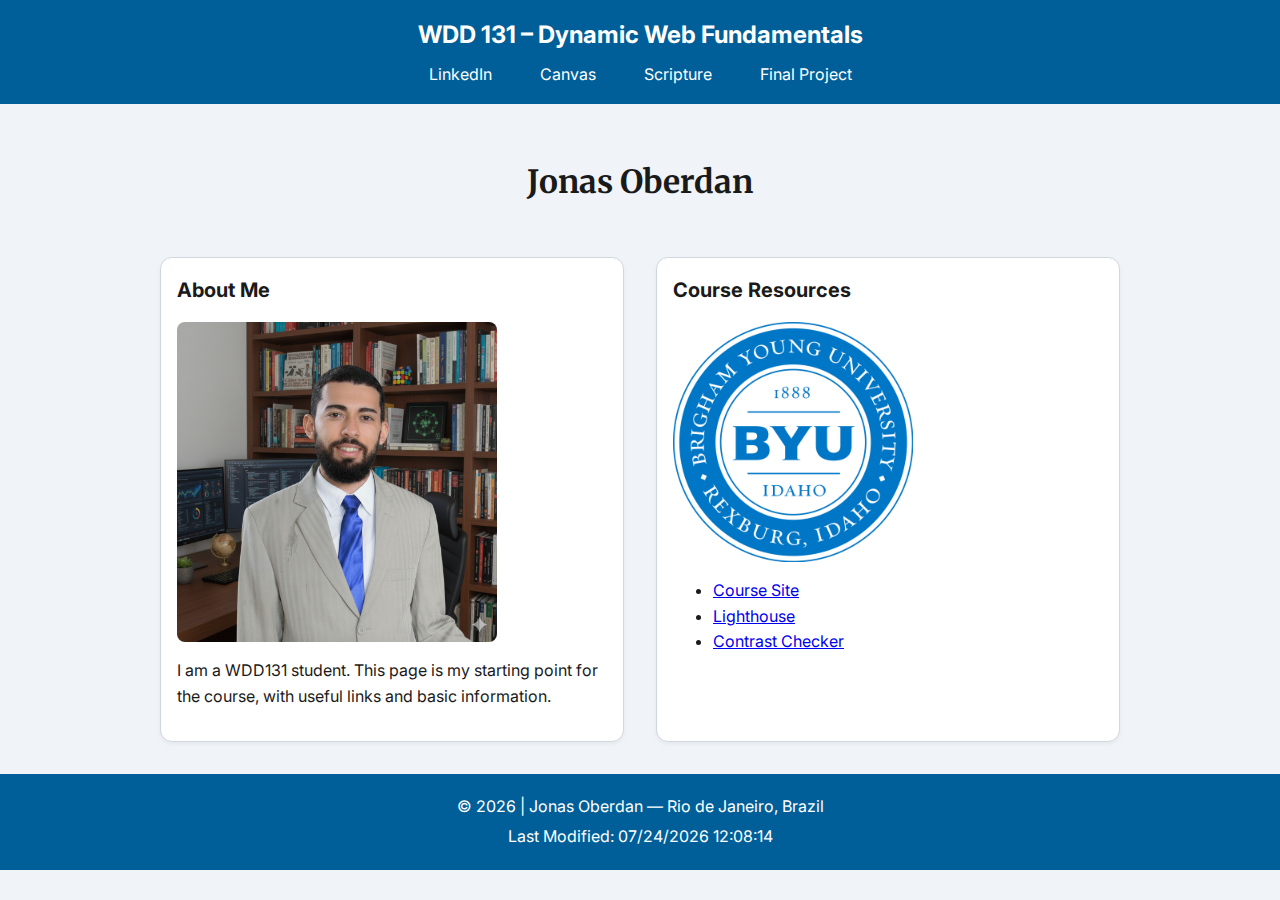
<file: index.html>
<!DOCTYPE html>
<html lang="en">

<head>
    <meta charset="UTF-8">
    <meta name="viewport" content="width=device-width, initial-scale=1">
    <title>WDD 131 – Dynamic Web Fundamentals – Jonas Oberdan</title>
    <meta name="description"
        content="WDD 131 – Dynamic Web Fundamentals. Jonas Oberdan. Página inicial com navegação, cards, imagens locais otimizadas e informações dinâmicas.">
    <meta name="author" content="Jonas Oberdan">

    <!-- Google Fonts (opcional) -->
    <link rel="preconnect" href="https://fonts.googleapis.com">
    <link rel="preconnect" href="https://fonts.gstatic.com" crossorigin>
    <link
        href="https://fonts.googleapis.com/css2?family=Inter:wght@400;600&family=Merriweather:wght@400;700&display=swap"
        rel="stylesheet">

    <!-- CSS -->
    <link rel="stylesheet" href="styles/base.css">

    <!-- JS -->
    <script src="scripts/getdates.js" defer></script>
</head>

<body>
    <!-- HEADER -->
    <header>
        <span id="course-title">WDD 131 – Dynamic Web Fundamentals</span>
        <nav aria-label="Primary">
            <ul>
                <li><a href="https://www.linkedin.com/in/jonas-oberdan-fullstack-datascience/" target="_blank"
                        rel="noopener">LinkedIn</a></li>
                <li><a href="https://byupw.instructure.com/" target="_blank" rel="noopener">Canvas</a></li>
                <li><a href="https://www.churchofjesuschrist.org/study/scriptures/bofm/1-ne/3?lang=eng&id=p7#p7"
                        target="_blank" rel="noopener">Scripture</a></li>
                <li><a href="https://joberdan88.github.io/wdd131-dynamic-web-fundamentals/week01/basic-layout.html"
                        aria-label="Final Project placeholder">Final Project</a></li>
            </ul>
        </nav>
    </header>

    <!-- MAIN -->
    <main>
        <h1>Jonas Oberdan</h1>

        <section class="card">
            <h2>About Me</h2>
            <img src="images/profile.png" alt="Portrait of Jonas Oberdan" width="320" height="320">
            <p>
                I am a WDD131 student. This page is my starting point for the course, with useful links and basic
                information.
            </p>
        </section>

        <section class="card">
            <h2>Course Resources</h2>
            <img src="images/byui-logo.png" alt="BYU-Idaho logo" width="240" height="240">
            <ul>
                <li><a href="https://byui-cse.github.io/wdd131-ww-course/" target="_blank" rel="noopener">Course
                        Site</a></li>
                <li><a href="https://developer.chrome.com/docs/lighthouse/overview/" target="_blank"
                        rel="noopener">Lighthouse</a></li>
                <li><a href="https://webaim.org/resources/contrastchecker/" target="_blank" rel="noopener">Contrast
                        Checker</a></li>
            </ul>
        </section>
    </main>

    <!-- FOOTER -->
    <footer>
        <p>
            &copy; <span id="currentyear"></span> | Jonas Oberdan — Rio de Janeiro, Brazil
        </p>
        <p id="lastModified"></p>
    </footer>
</body>

</html>
</file>
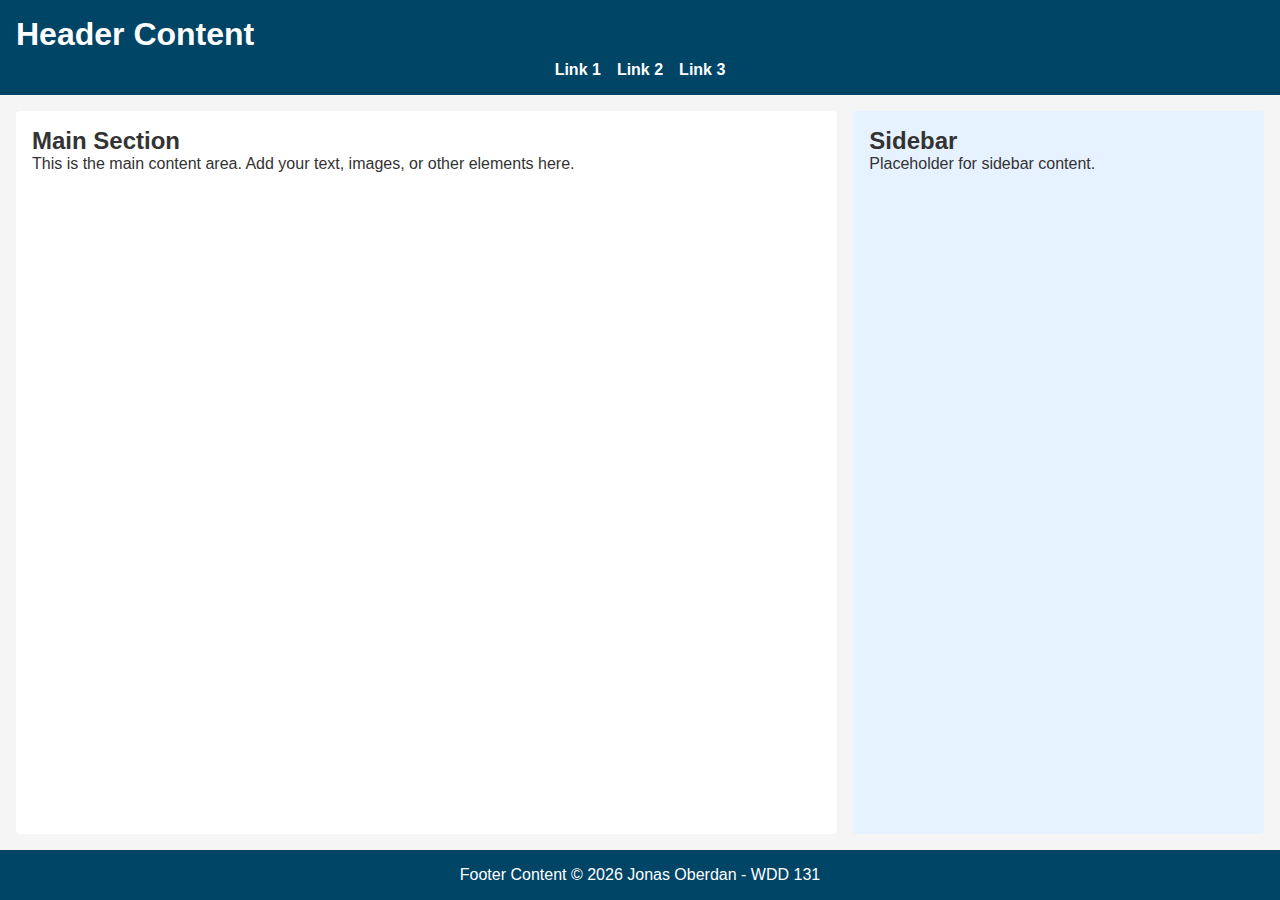
<file: week01/basic-layout.html>
<!DOCTYPE html>
<html lang="en">

<head>
    <meta charset="UTF-8">
    <meta name="viewport" content="width=device-width, initial-scale=1.0">
    <title>Jonas Oberdan - WDD 131</title>
    <link rel="stylesheet" href="styles/layout.css">
</head>

<body>
    <header>
        <h1>Header Content</h1>
        <nav>
            <ul>
                <li><a href="#">Link 1</a></li>
                <li><a href="#">Link 2</a></li>
                <li><a href="#">Link 3</a></li>
            </ul>
        </nav>
    </header>

    <main>
        <section>
            <h2>Main Section</h2>
            <p>This is the main content area. Add your text, images, or other elements here.</p>
        </section>
        <aside>
            <h2>Sidebar</h2>
            <p>Placeholder for sidebar content.</p>
        </aside>
    </main>

    <footer>
        <p>Footer Content © 2026 Jonas Oberdan - WDD 131</p>
    </footer>
</body>

</html>
</file>
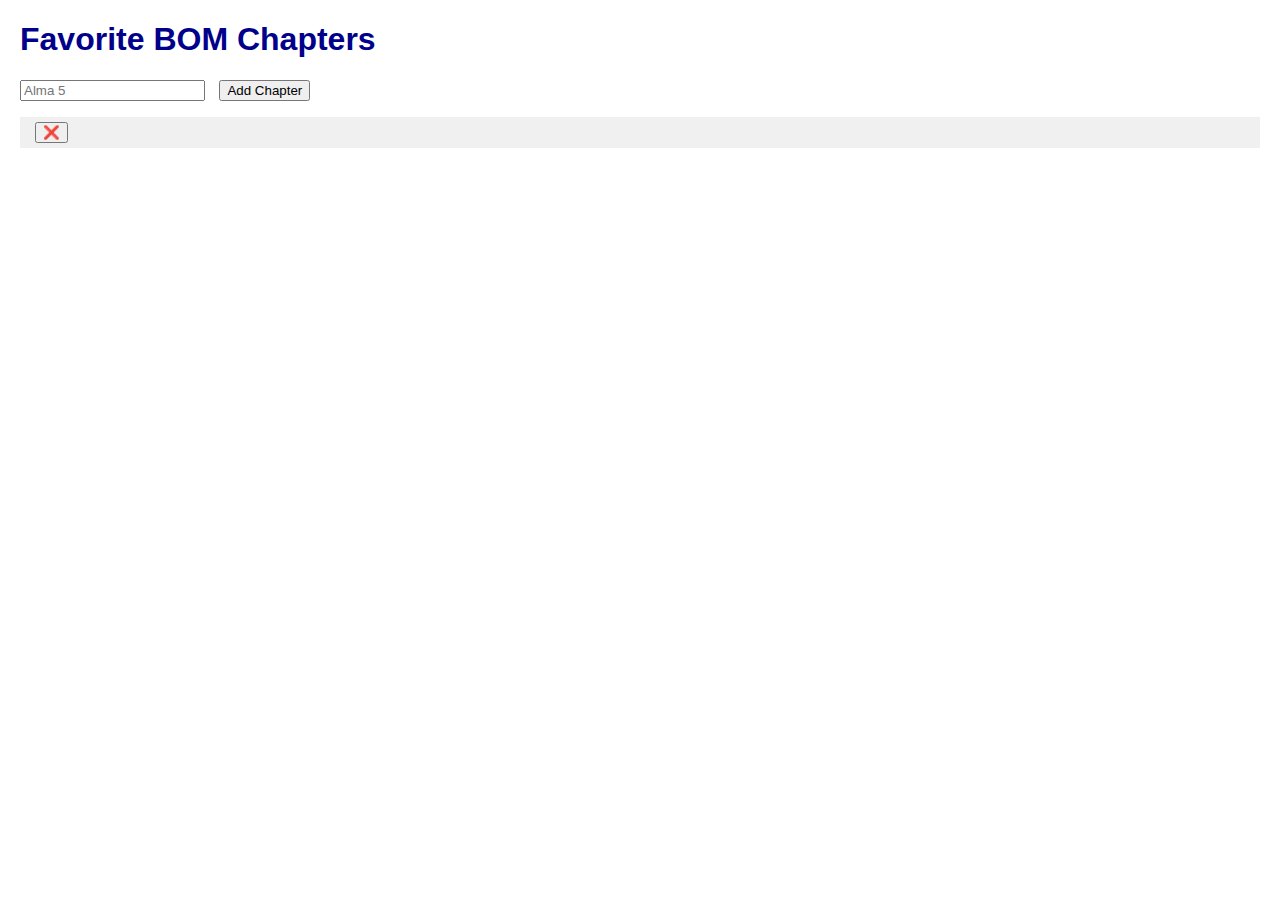
<file: week02/bom.html>
<!DOCTYPE html>
<html lang="en">
<head>
  <meta charset="UTF-8">
  <meta name="viewport" content="width=device-width, initial-scale=1.0">
  <title>BOM Chapters</title>
  <link rel="stylesheet" href="styles/bom.css">
</head>
<body>
  <h1>Favorite BOM Chapters</h1>
  
  <div>
    <input type="text" id="favchap" placeholder="Alma 5">
    <button>Add Chapter</button>
  </div>
  
  <ul id="list"></ul>

  <script src="scripts/bom.js"></script>
</body>
</html>
</file>
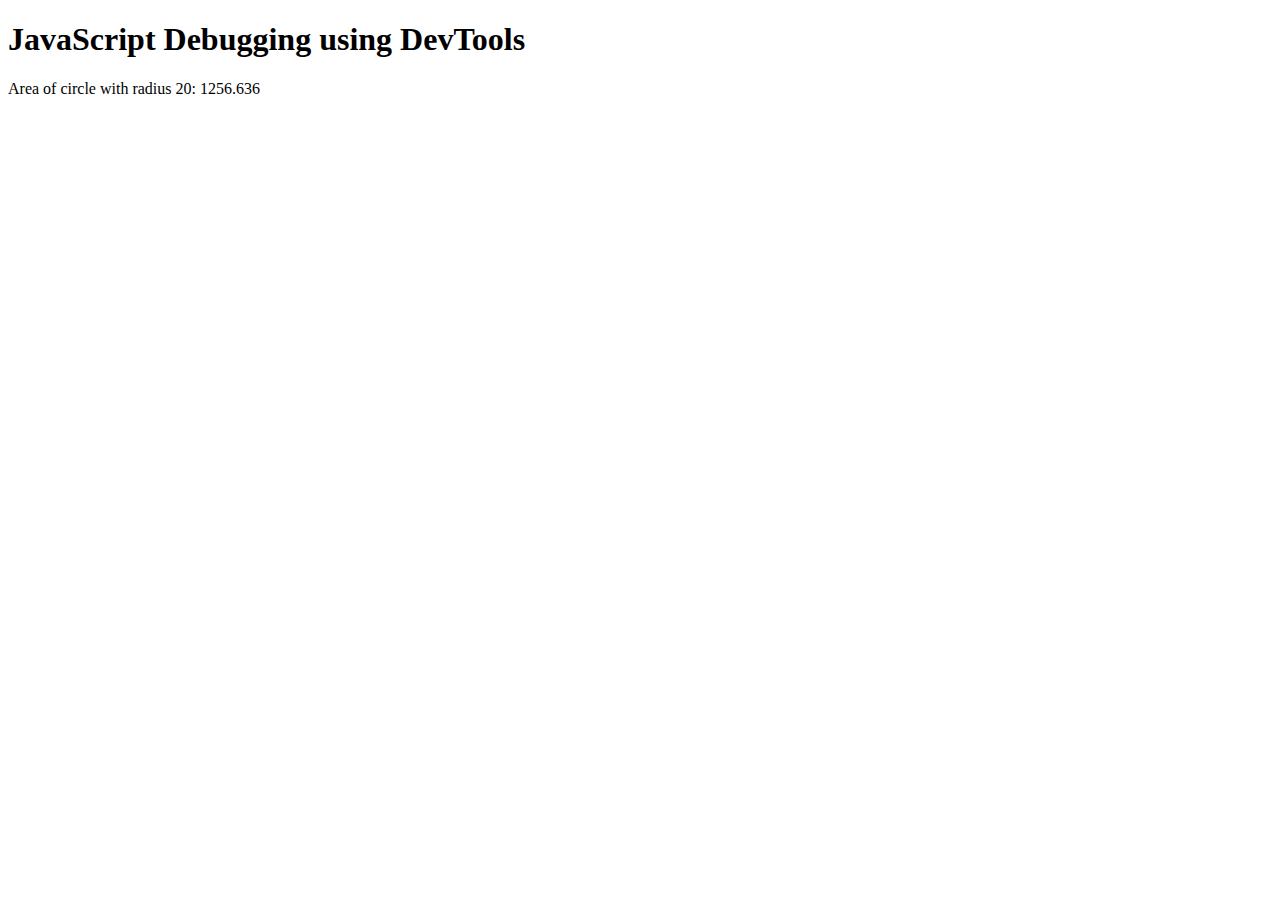
<file: week02/debugging.html>
<!DOCTYPE html>
<html lang="en">

<head>
    <meta charset="UTF-8">
    <meta name="viewport" content="width=device-width, initial-scale=1.0">
    <title>JavaScript Debugging</title>
</head>

<body>
    <h1>JavaScript Debugging using DevTools</h1>
    <p>
        Area of circle with radius <span id="radius"></span>:
        <span id="area"></span>
    </p>

    <!-- Link to the debugging.js file -->
    <script src="scripts/debugging.js"></script>
</body>

</html>
</file>
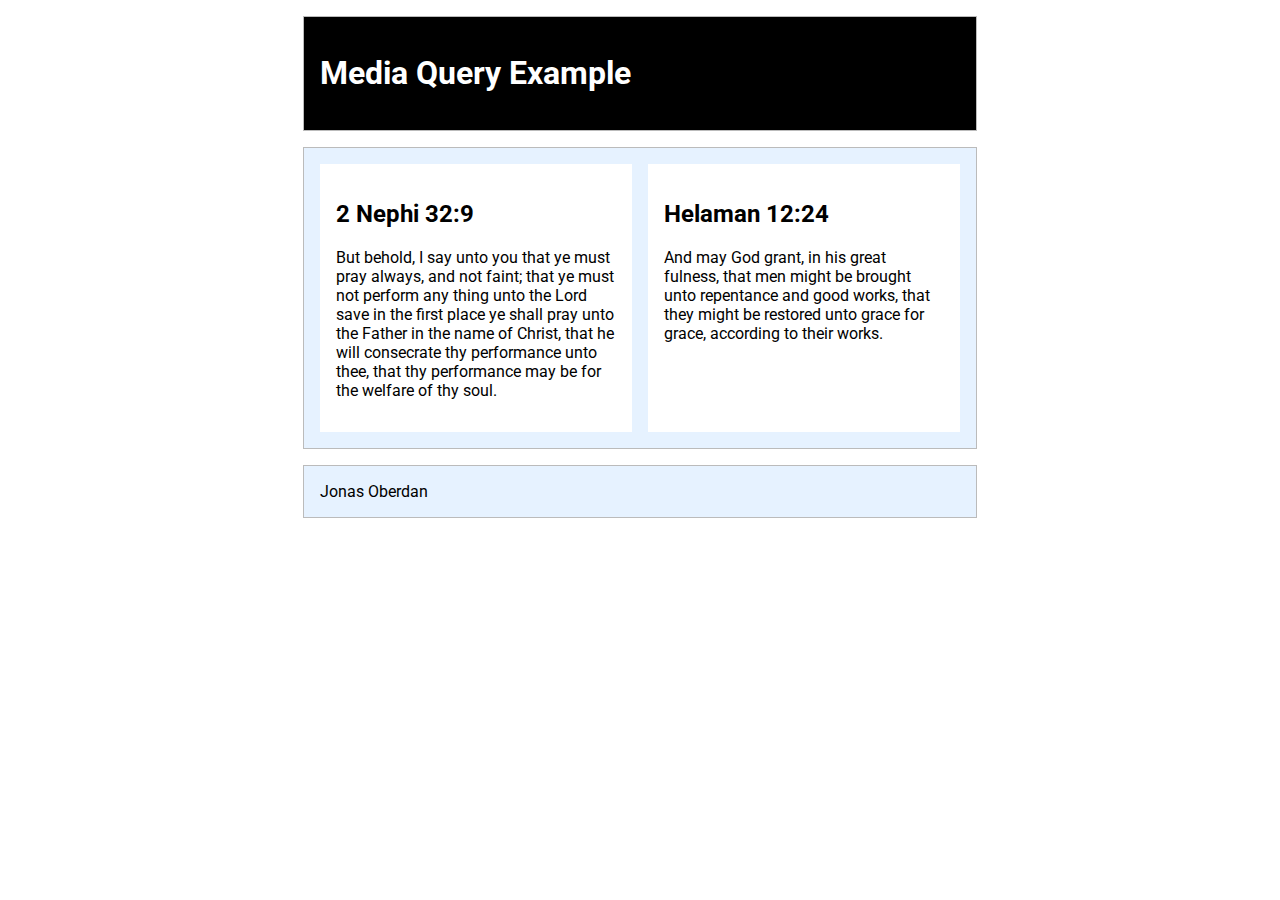
<file: week02/media-query.html>
<!DOCTYPE html>
<html lang="en">

<head>
  <!-- Metadados -->
  <meta charset="utf-8">
  <meta name="viewport" content="width=device-width, initial-scale=1.0">
  <title>WDD 131 – Media Query Example</title>
  <meta name="description" content="Media query learning activity example page.">
  <meta name="author" content="Jonas Oberdan">

  <!-- Fonte Google Roboto -->
  <link rel="preconnect" href="https://fonts.googleapis.com">
  <link rel="preconnect" href="https://fonts.gstatic.com" crossorigin>
  <link href="https://fonts.googleapis.com/css2?family=Roboto&display=swap" rel="stylesheet">

  <!-- CSS -->
  <link rel="stylesheet" href="styles/media-query.css">
  <link rel="stylesheet" href="styles/media-query-large.css">
</head>

<body>
  <header>
    <h1>Media Query Example</h1>
  </header>

  <main>
    <section>
      <h2>2 Nephi 32:9</h2>
      <p>But behold, I say unto you that ye must pray always, and not faint; that ye must not perform any thing unto the
        Lord save in the first place ye shall pray unto the Father in the name of Christ, that he will consecrate thy
        performance unto thee, that thy performance may be for the welfare of thy soul.</p>
    </section>

    <section>
      <h2>Helaman 12:24</h2>
      <p>And may God grant, in his great fulness, that men might be brought unto repentance and good works, that they
        might be restored unto grace for grace, according to their works.</p>
    </section>
  </main>

  <footer>
    Jonas Oberdan
  </footer>
</body>

</html>
</file>
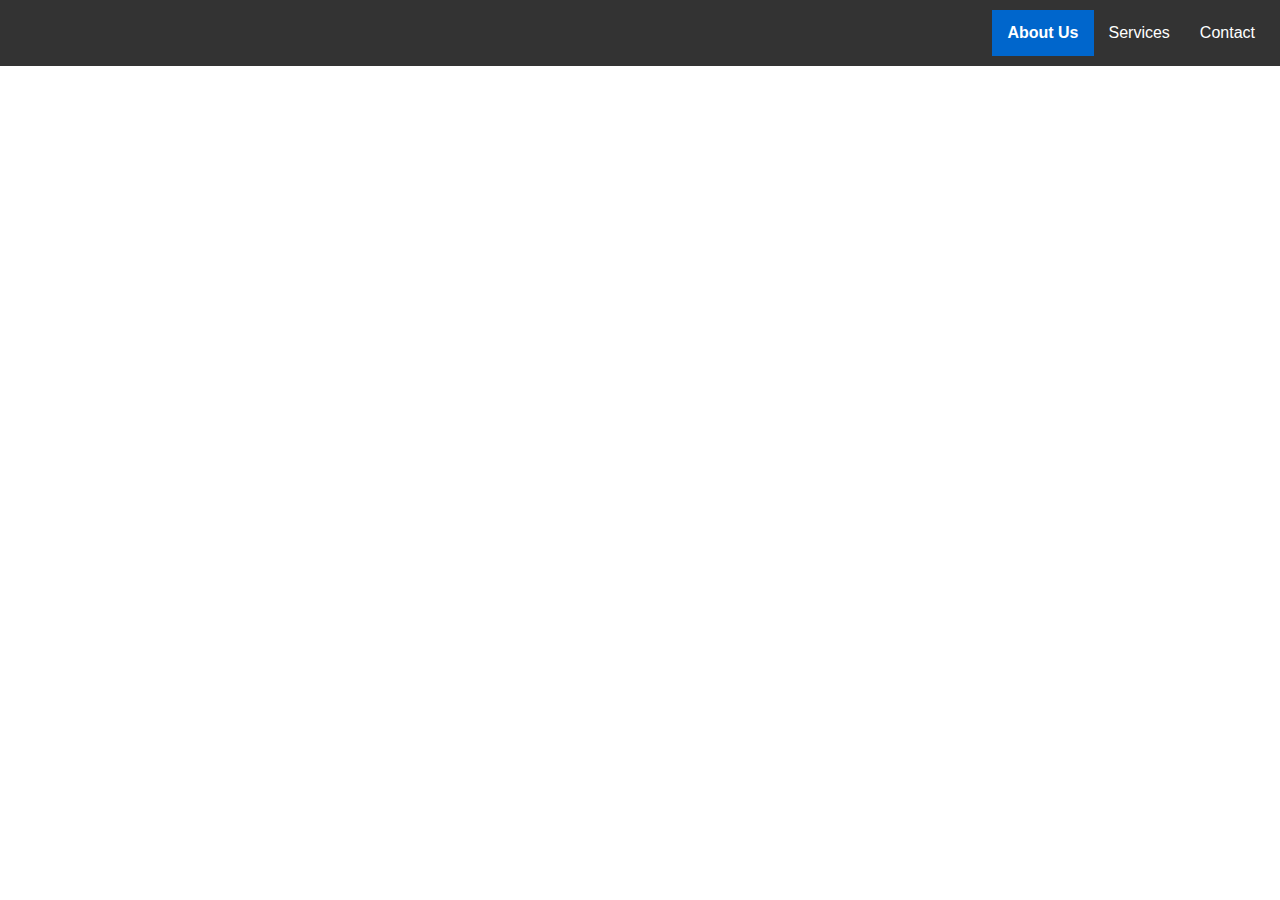
<file: week02/menu.html>
<!DOCTYPE html>
<html lang="en">
<head>
  <meta charset="UTF-8">
  <meta name="viewport" content="width=device-width, initial-scale=1.0">
  <title>Responsive Menu</title>
  <link rel="stylesheet" href="styles/menu.css">
</head>
<body>
  <header>
    <button id="menuButton">≡</button>
    <nav id="navMenu">
      <a href="#" class="active">About Us</a>
      <a href="#">Services</a>
      <a href="#">Contact</a>
    </nav>
  </header>
  <script src="scripts/menu.js"></script>
</body>
</html>
</file>
<file: styles/base.css>
/* ===========================
   Paleta de cores e fontes
   =========================== */
:root {
  --bg: #f0f4f8;
  --text: #1a1a1a;
  --muted: #555;
  --primary: #005f99;
  --primary-hover: #004070;
  --card-bg: #ffffff;
  --border: #d0d7de;
  --maxw: 960px;
}

body {
  margin: 0;
  font-family: 'Inter', sans-serif;
  background-color: var(--bg);
  color: var(--text);
  line-height: 1.6;
}

/* ===========================
   Cabeçalho
   =========================== */
header {
  background-color: var(--primary);
  color: white;
  padding: 1rem;
  text-align: center;
}

#course-title {
  display: block;
  font-size: 1.5rem;
  font-weight: bold;
  margin-bottom: 0.5rem;
}

/* ===========================
   Navegação
   =========================== */
nav ul {
  list-style: none;
  padding: 0;
  margin: 0;
  display: flex;
  justify-content: center;
  gap: 1rem;
  flex-wrap: wrap;
}

nav a {
  color: white;
  text-decoration: none;
  padding: 0.5rem 1rem;
  border-radius: 6px;
  transition: background-color 0.2s ease;
}

nav a:hover {
  background-color: var(--primary-hover);
}

/* ===========================
   Conteúdo principal
   =========================== */
main {
  max-width: var(--maxw);
  margin: 2rem auto;
  padding: 0 1rem;
  display: grid;
  grid-template-columns: 1fr;
  gap: 2rem;
}

@media (min-width: 768px) {
  main {
    grid-template-columns: 1fr 1fr;
  }
}

h1 {
  grid-column: 1 / -1;
  text-align: center;
  font-size: 2rem;
  font-family: 'Merriweather', serif;
  margin-bottom: 1rem;
}

/* ===========================
   Cards
   =========================== */
.card {
  background-color: var(--card-bg);
  border: 1px solid var(--border);
  border-radius: 12px;
  padding: 1rem;
  box-shadow: 0 2px 4px rgba(0, 0, 0, 0.05);
}

.card h2 {
  margin-top: 0;
  font-size: 1.25rem;
}

.card img {
  display: block;
  max-width: 100%;
  height: auto;
  margin-bottom: 1rem;
  border-radius: 8px;
}

/* ===========================
   Rodapé
   =========================== */
footer {
  background-color: var(--primary);
  color: white;
  text-align: center;
  padding: 1rem;
  margin-top: 2rem;
}

footer p {
  margin: 0.25rem 0;
}
</file>
<file: week02/styles/bom.css>
body {
  font-family: Arial, sans-serif;
  margin: 20px;
}

h1 {
  color: darkblue;
}

ul {
  list-style-type: none;
  padding: 0;
}

li {
  margin: 5px 0;
  padding: 5px;
  background-color: #f0f0f0;
  display: flex;
  justify-content: space-between;
  align-items: center;
}

button {
  margin-left: 10px;
  cursor: pointer;
}
</file>
<file: week02/styles/media-query.css>
/* Fonte padrão */
body {
    font-family: 'Roboto', sans-serif;
}

/* Header, Main e Footer */
header,
main,
footer {
    max-width: 640px;
    margin: 1rem auto;
    border: 1px solid #bbb;
    padding: 1rem;
    background-color: #e6f2ff;

}

/* Main em grid de 1 coluna */
main {
    display: grid;
    grid-template-columns: 1fr;
    grid-gap: 1rem;
}

/* Sections */
section {
    padding: 1rem;
    background-color: #fff;

}
</file>
<file: week02/styles/media-query-large.css>
@media screen and (min-width: 500px) {
    header {
        background-color: #000;
        color: #fff;
    }

    main {
        grid-template-columns: 1fr 1fr;
    }
}
</file>
<file: week01/styles/layout.css>
/* Reset básico */
* {
  margin: 0;
  padding: 0;
  box-sizing: border-box;
}

/* Corpo da página com Grid */
body {
  display: grid;
  grid-template-rows: auto 1fr auto; /* Header, Main, Footer */
  min-height: 100vh;
  font-family: Arial, Helvetica, sans-serif;
  background-color: #f5f5f5;
  color: #333;
}

/* Header */
header {
  background-color: #004466;
  color: white;
  padding: 1rem;
}

/* Navegação com Flexbox */
nav ul {
  list-style: none;
  display: flex;
  gap: 1rem;
  justify-content: center;
  margin-top: 0.5rem;
}

nav a {
  color: white;
  text-decoration: none;
  font-weight: bold;
}

nav a:hover {
  text-decoration: underline;
}

/* Main com Grid para section + aside */
main {
  display: grid;
  grid-template-columns: 2fr 1fr; /* conteúdo principal + sidebar */
  gap: 1rem;
  padding: 1rem;
}

/* Section */
section {
  background-color: #ffffff;
  padding: 1rem;
  border-radius: 4px;
}

/* Aside */
aside {
  background-color: #e6f2ff;
  padding: 1rem;
  border-radius: 4px;
}

/* Footer */
footer {
  background-color: #004466;
  color: white;
  text-align: center;
  padding: 1rem;
}
</file>
<file: week02/styles/menu.css>
/* Reset some default styles */
* {
    margin: 0;
    padding: 0;
    box-sizing: border-box;
}

/* Basic body styling */
body {
    font-family: Arial, sans-serif;
    line-height: 1.6;
}

/* Header container */
header {
    background-color: #333;
    color: white;
    padding: 10px;
    position: relative;
}

/* Hamburger menu button */
#menuButton {
    position: absolute;
    /* place in top-right corner */
    top: 10px;
    right: 10px;
    font-size: 2rem;
    /* make it large enough */
    background: none;
    border: none;
    color: white;
    cursor: pointer;
}

/* Navigation menu hidden by default */
#navMenu {
    display: none;
    background-color: #444;
}

/* Show menu when 'open' class is toggled */
#navMenu.open {
    display: block;
}

/* Navigation links */
#navMenu a {
    display: block;
    padding: 10px;
    text-decoration: none;
    color: white;
}

/* Hover effect for links */
#navMenu a:hover {
    background-color: #555;
}

/* Wayfinding: highlight active page */
#navMenu a.active {
    background-color: #0066cc;
    font-weight: bold;
}

/* Responsive design: show menu horizontally on larger screens */
@media (min-width: 600px) {
    #menuButton {
        display: none;
        /* hide hamburger button on large screens */
    }

    #navMenu {
        display: flex;
        /* show menu items side by side */
        justify-content: flex-end;
        background-color: transparent;
    }

    #navMenu a {
        color: white;
        padding: 10px 15px;
    }

    #navMenu a:hover {
        background-color: #0066cc;
    }
}
</file>
